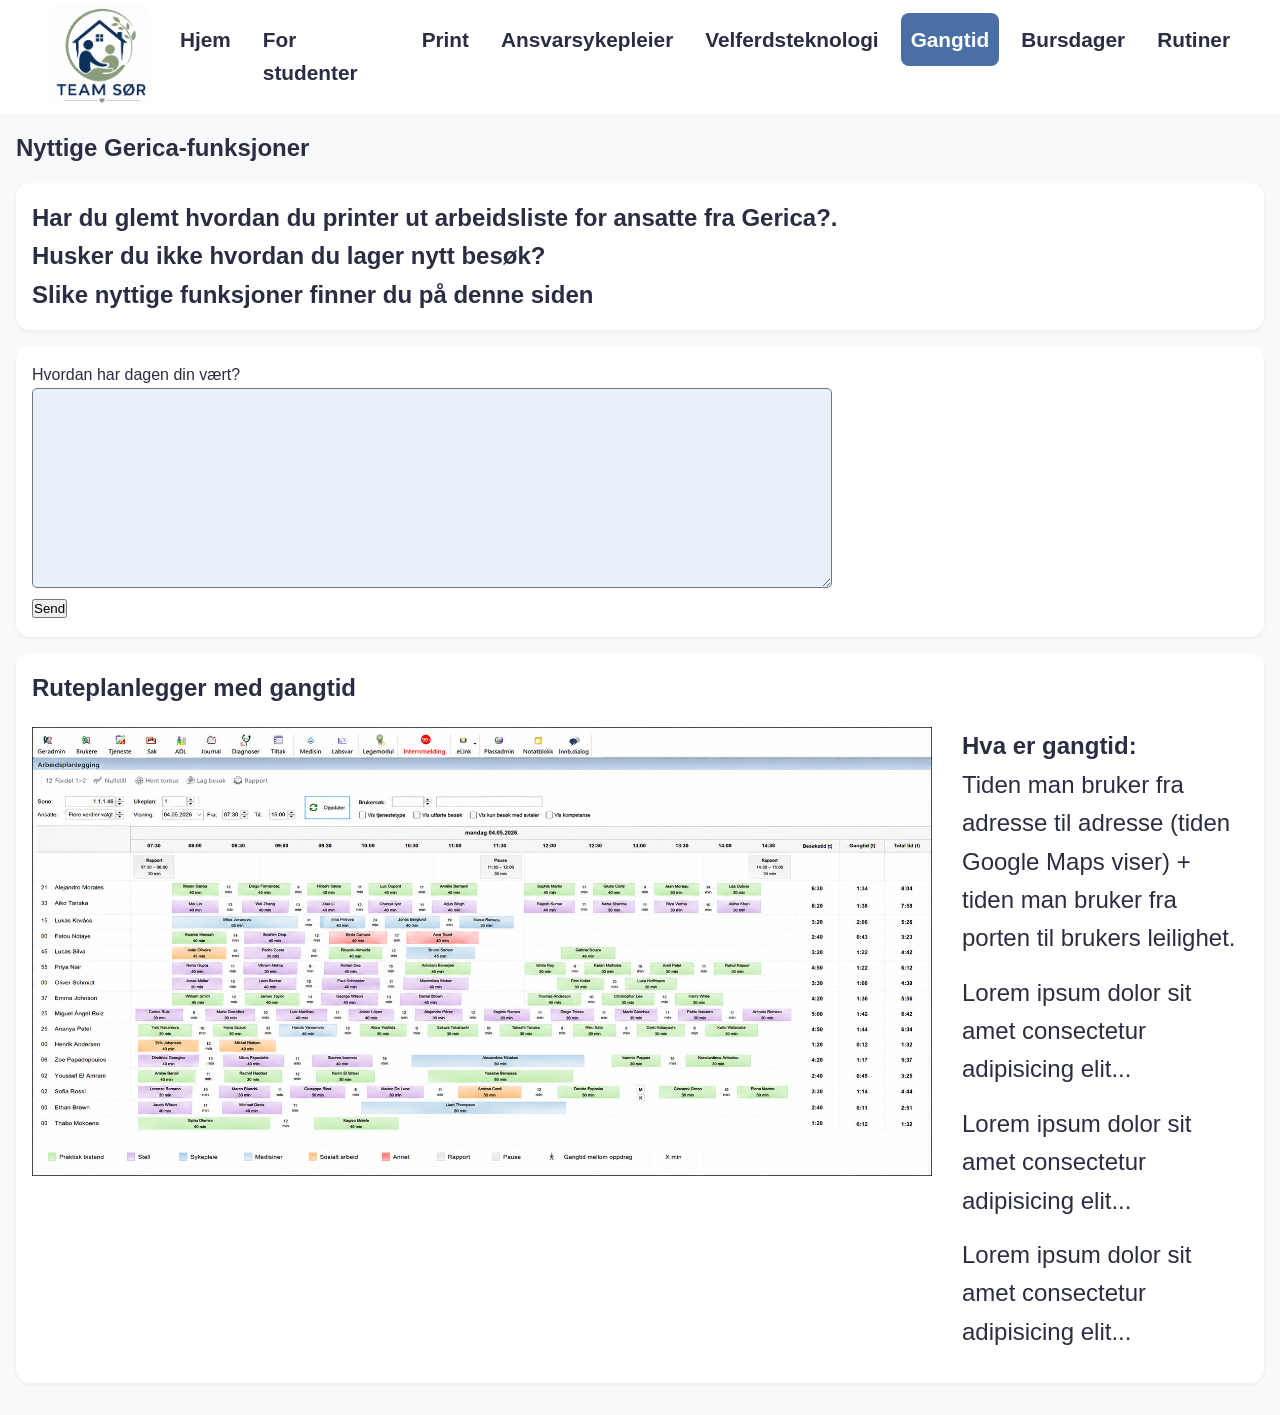
<file: gangTid.html>
<!DOCTYPE html>
<html>
<head>
     <meta charset="utf-8" />
  <meta name="viewport" content="width=device-width, initial-scale=1" />
  <title>Gericaopplæring</title>
  <link rel="stylesheet" href="gerica.css" />
  <style>
    #mittForslag {
    width: 100%;
    max-width: 800px;
    min-height: 200px;
    padding: 0.5rem;
    border-radius: 5px;
    background-color: var(--primary-light);
    resize: vertical; /* brukeren kan gjøre den høyere */
    
}
.gang-wrapper {
    display: flex;
    gap: 30px;
    align-items: flex-start;
    margin-top: 20px;
}

#medGang {
    width: 900px;
    height: auto;
    flex-shrink: 0;
}

.gang-tekst {
    flex: 1;
}

.gang-tekst p {
    margin-bottom: 1rem;
}
@media (max-width: 900px) {
    .gang-wrapper {
        flex-direction: column;
    }

    #medGang {
        width: 100%;
        max-width: 500px;
    }
}
  </style>
</head>
<body>

  <header class="topbar">
    <!--logo-->
    <div class="brand">
    <span class="brand-title">
        <img src="bilder/logo.png" width="350">
    </span>
</div>

    <nav class="nav" aria-label="Hovedmeny">
      <button class="menu-toggle" aria-label="Åpne meny" id="menuToggle" aria-expanded="false">||||</button>
      <ul id="menu"> 
         <li><a href="index.html" > Hjem</a></li>
         <li><a href="forStudenter.html">For studenter</a></li>
        <li><a href="arbeidsliste.html"> Print</a></li>
        <!--
        <li><a href="prosedyrer.html" >prosedyrer</a></li>
       -->
        <li><a href="sjekkliste.html">Ansvarsykepleier </a></li>
        <li><a href="velferdsTeknologi.html">Velferdsteknologi</a></li>
        <li><a href="gangTid.html" aria-current="page">Gangtid</a></li>
         <li><a href="Bursdager.html">Bursdager</a></li>
        <li><a href="rutiner.html" >Rutiner</a></li>
      </ul>
      
    </nav>
  </header>
  <main id="main-content" class="container">
<h2>Nyttige Gerica-funksjoner</h2>
<section class="hero card">
     <p class="lead">
        <strong>Har du glemt hvordan du printer ut arbeidsliste for ansatte fra Gerica?.<br> Husker du ikke hvordan du lager nytt besøk?<br>Slike nyttige funksjoner finner du på denne siden</strong> 
      </p>
</section>

<section class="hero card">
    <label id = "minLable">Hvordan har dagen din vært?</label><br>
<textarea id="mittForslag"></textarea><br>
   
<button type="submit" id = "minSubmit" class = "btn">Send</button>
    <p id = "resultatElement"></p>
</section>

   <section class="hero card" id="gang">
    <h2>Ruteplanlegger med gangtid</h2>

    <div class="gang-wrapper">

        <img src="image8.png" alt="Med gangtid" id="medGang">

        <div class="gang-tekst">
            <p>
                <strong>Hva er gangtid:</strong><br>
                Tiden man bruker fra adresse til adresse
                (tiden Google Maps viser) + tiden man bruker
                fra porten til brukers leilighet.
            </p>

            <p>Lorem ipsum dolor sit amet consectetur adipisicing elit...</p>

            <p>Lorem ipsum dolor sit amet consectetur adipisicing elit...</p>

            <p>Lorem ipsum dolor sit amet consectetur adipisicing elit...</p>
        </div>

    </div>
</section>

</main>
 <script src="app.js" defer></script>
</body>
</html>
</file>
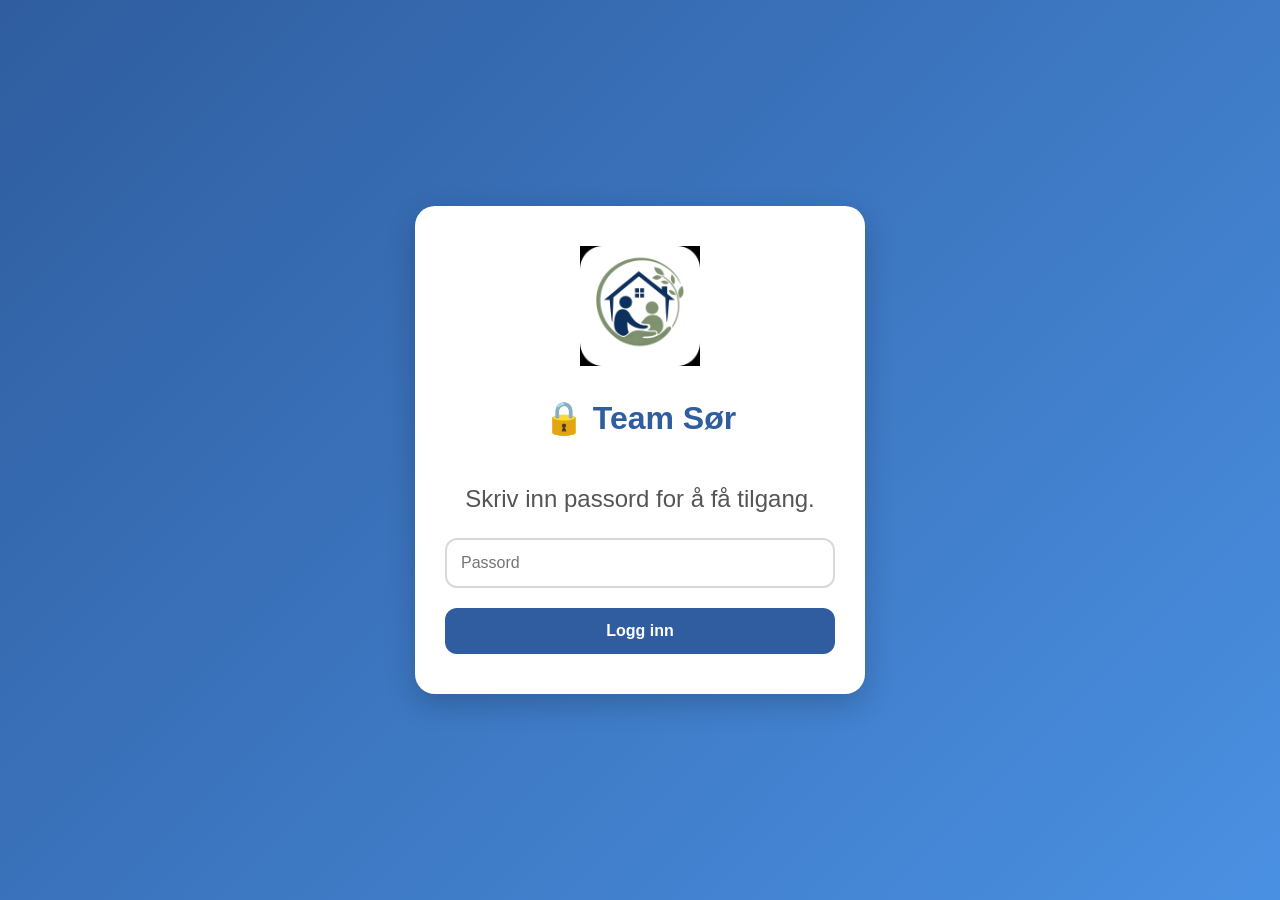
<file: login.html>
<!DOCTYPE html>
<html lang="no">
<head>
    <meta charset="UTF-8">
    <meta name="viewport" content="width=device-width, initial-scale=1.0">
    <link rel="stylesheet" href="gerica.css" />
    <title>Team Sør - Innlogging</title>
   <script src="https://cdn.onesignal.com/sdks/web/v16/OneSignalSDK.page.js" defer></script>

<script>
window.OneSignalDeferred = window.OneSignalDeferred || [];

OneSignalDeferred.push(async function(OneSignal) {

    await OneSignal.init({
        appId: "0e03a069-61d0-4cfb-b535-f6ca8c1c5bad",

        serviceWorkerParam: {
            scope: "/"
        },

        serviceWorkerPath: "sw.js"
    });

});
</script>
    <style>
       body{
    margin:0;
    min-height:100vh;
    display:flex;
    justify-content:center;
    align-items:center;
    font-family:Arial, sans-serif;
    background:linear-gradient(135deg, #2f5d9f, #4a90e2);
}

.logginn{
    background:white;
    padding:40px 30px;
    border-radius:20px;
    box-shadow:0 10px 30px rgba(0,0,0,0.2);
    text-align:center;
    width:90%;
    max-width:450px;
}

.logginn img{
    width:120px;
    margin-bottom:20px;
}

.logginn h1{
    color:#2f5d9f;
    margin-bottom:10px;
}

.logginn p{
    color:#555;
    margin-bottom:20px;
}

#password{
    width:100%;
    box-sizing:border-box;
    padding:14px;
    border:2px solid #d9d9d9;
    border-radius:12px;
    font-size:1rem;
    margin-bottom:20px;
    transition:0.3s;
}

#password:focus{
    outline:none;
    border-color:#2f5d9f;
    box-shadow:0 0 10px rgba(47,93,159,0.3);
}

#loginButton{
    width:100%;
    padding:14px;
    border:none;
    border-radius:12px;
    background:#2f5d9f;
    color:white;
    font-size:1rem;
    font-weight:bold;
    cursor:pointer;
    transition:0.3s;
}

#loginButton:hover{
    background:#24497d;
    transform:translateY(-2px);
}

#loginButton:active{
    transform:translateY(0);
}

@media (max-width:600px){

    .logginn{
        padding:30px 20px;
    }

    .logginn img{
        width:100px;
    }

    .logginn h1{
        font-size:1.6rem;
    }
}
    </style>
</head>
<body>
<div class="logginn">
        <img src="images/logo-512.png" alt="Team Sør">
        <!--<img src="images/logo-512.png" alt="Team Sør">-->
    
    
            <h1>🔒 Team Sør</h1><br>

            <p>Skriv inn passord for å få tilgang.</p>

            <input type="password" id="password" placeholder="Passord">

            <button id="loginButton">
                Logg inn
            </button>
        </div>
    
    
    <script src="login.js"></script>

</body>
</html>
</file>
<file: gerica.css>
:root {
  --primary-color: #4a6fa5;
  --primary-color2:hsl(100, 22%, 86%);
  --primary-hover: hsl(102, 34%, 77%);
  --primary-light: #e8f0f9;
  --secondary-color: #6c5ce7;
  --accent-color: #fce2cb;
  --text-color: #2b2d42;
  --text-light: #8d99ae;
  --bg-color: #f8f9fa;
  --card-bg: #ffffff;
  --border-color: #fffafa;
}

* {
  box-sizing: border-box;
  margin: 0;
  padding: 0;
}

body {
  font-family: "Segoe UI", Roboto, Arial, sans-serif;
  line-height: 1.6;
  color: var(--text-color);
  background-color: var(--bg-color);
}
.brand img{
    height:100px;
    width:auto;
    padding-left: 10px;
    border-radius: 10px 10px;
    margin-top: 5px;
}

a {
  text-decoration: none;
  color: inherit;
}

p{
  font-size: 1.5rem;
}

/*Header og meny*/

.topbar {
  display: flex;
  align-items: center;
  gap:20px;
  justify-content: space-between;
  padding: 0px 40px;
   background: var(--card-bg);
  /*
  border-bottom: 1px solid var(--border-color);
  position: sticky;
  top: 0;
  z-index: 100;
  */
}


/*
På desktop ønsker vi at menyen alltid skal vises.Derfor har vi: display:flex. Dette betyr: Vis menyen.
På en stor skjerm ser det slik ut:
------------------------------------
Hjem  Print  Studenter  Prosedyrer
------------------------------------*/
.nav {
  display: flex;
  align-items: center;
}

.nav ul {
  list-style: none;
  display: flex;
  gap: 12px;
}

.nav a {
  padding: 10px;
  border-radius: 8px;
  transition: 0.2s;
  display: flex;
  align-items: center;
  gap: 6px;
  font-weight: 600;
  font-size: 1.3rem;
}

.nav a:hover {
  background: var(--primary-light);
}

.nav a[aria-current="page"] {
  background: var(--primary-color);
  color: white;
}

.menu-toggle {
  display: none;
  padding: 8px 10px;
  border: 1px solid var(--border-color);
  border-radius: 8px;
  background: white;
  cursor: pointer;
}

/* Container og kort*/
.container {
  max-width: 1800px;
  margin: 0 auto;
  padding: 16px;
}

.card {
  background: var(--card-bg);
  border-radius: 14px;
  padding: 1rem;
  margin: 1rem 0;
  box-shadow: 0 2px 4px rgba(0,0,0,0.05);
}

/*Trekkspill (arbeidsliste)*/
.item {
  margin-bottom: 1rem;
  border: 1px solid hsl(144, 57%, 91%);
  border-radius: 8px;
  overflow: hidden;
}
.question {
  width: 100%;
  min-height: 70px;
  padding: 1rem;
  background: var(--primary-color2);
  border: none;
  text-align: left;
  cursor: pointer;
  font-size: 1.3rem;
  font-weight: 600;
  display: flex;
  justify-content: space-between;
  align-items: center;
}

.question:hover {
  background: var(--primary-hover);
}

.answer {
  display: none;
  background: white;
  padding: 1rem;
  font-size: 1.1rem;
}

.answer.open {
  display: block;
}

.answer ul {
  margin-left: 1.5rem;
}

.icon {
  transition: transform 0.3s;
}

.icon.rotate {
  transform: rotate(180deg);
}

/*Mobilvisning*/
/*
En mobil har mye mindre plass. Derfor bruker vi @media (max-width:760px). Dette betyr:
Hvis skjermen er 760 piksler eller mindre, bruk disse CSS-reglene i stedet.
Nå endrer CSS utseendet.
.nav ul{
    display:none;
}
    Nå blir menyen skjult.
-----------------
☰
-----------------
Legg merke til: JavaScript har fortsatt ikke gjort noe. CSS bestemmer bare at menyen skal være skjult.
}
*/
#menuToggle{
  background-color: rgb(253, 253, 252);
  border:1px solid rgb(253, 253, 252);
  padding: 2px 20px;
  font-size: 2rem;
}
/*-------------------------------------------Mobil-------------------------------*/
/*--------------------------------------------------------------------------------*/
@media screen and (max-width: 760px) {
  .menu-toggle {
    display: block;
  }
  .topbar{
    padding: 0px 10px;
    display: flex;
    flex-wrap:wrap;
    align-items:flex-start;
    gap:0;
  }
  .brand{
        order:1;
  }
  .brand img{
    height:3.6rem;
    width:auto;
    padding-left: 5px;
    padding-bottom: 0px;
}
/*
Brukeren klikker -> JavaScript kjører -> class="open" legges til -> CSS ser den nye klassen -> display:flex ->
Menyen vises*/
  .nav ul {
    display: none;
    position: absolute;
    right: 10px;
    top: 50px;
    width: 230px;
    background: rgb(218, 217, 217);
    border-radius: 12px;
    flex-direction: column;
    padding: 0px;
    box-shadow: 0 4px 10px rgba(0,0,0,.15);
    font-size:0.3rem ;
  }
  .nav ul.open {
    display: flex;
  }
  .container {
    padding: 8px;
    width: 100%;
  }
  .card {
    padding: 0.5rem;
  }
  .question {
    min-height: auto;
    font-size: 1rem;
    padding: 15px px;
  }
  .answer {
    font-size: 1rem;
    padding: 0px 0px;
  }
  .answer li {
    margin-bottom: 8px;
  }
   table{
    padding: 0px;
  }
   h2{
    font-size: 1.3rem;
    padding-left: 1rem;
  }
  }

/*------------------------------------------------------------*/
  .ithem{
    width: 100%;
  }
  .nav{
        order:2;
        margin-left:auto;
    } 
 
  .card .item{
    width: 100%;
  }
 
  .menu-toggle{
       margin-top: 10px;
  }
  .container h1{
    font-size: 2.5rem;
  }
  .card li{
      list-style: none;
      font-size: 1.3rem;
  }
  
  
h1{
    margin-bottom:2rem;
}
.knapp{
  border:2px solid #8d99ae;
  margin: 1rem;
  border-radius: 5px;
}

/* Search box*/
.search-box{
    flex:1;
    position:relative;
    max-width:500px;
}

#searchInput{
    width:100%;
    padding:12px 18px;
    border-radius:10px;
    border:1px solid hsl(152, 38%, 30%);
    font-size:1.5rem;
}

/*flex:1 gjør at søkefeltet fyller plassen mellom logoen og menyen.*/

#searchResults{
    position:absolute;
    top:55px;
    left:0;
    width:100%;
    background:white;
    border-radius:10px;
    box-shadow:0 5px 15px rgba(0,0,0,.2);
    z-index:1000;
}

.result{
    padding:12px;
    border-bottom:1px solid #eee;
}

.result:hover{
    background:#eef4ff;
}

/*På mobil er det bedre at søkefeltet legger seg under logoen. Legg til:*/
 @media (max-width:760px){
    
  .search-box{
        order:3;
        flex:0 0 100%;
        max-width:100%;
       margin-top: 5px;
    }

}


/*---------------------------------------------------------------------------------------
------------------------------------Album------------------------------------------------
------------------------------------------------------------------------------------------*/

/*body{
    margin:0;
    background:#111;
    font-family:Arial,sans-serif;
}
header {
    text-align: center;
    padding: 30px 0;
}
*/

.gallery{
    width: 90%;
    max-width:1400px;
    margin:40px auto;
    display:grid;
    grid-template-columns:repeat(auto-fill,minmax(220px,1fr));
    gap:20px;
}

.gallery img{
    width:100%;
    height:250px;
    object-fit:cover;
    border-radius:10px;
    transition:.3s;
    cursor:pointer;
}

.gallery img:hover{
    transform:scale(2.05);
}
/*-----------Bursdagsmelding------------------*/
/*--------------------------------------------*/
#bursdagMelding{
    display: none;
     background: var(--card-bg);
    color: #5c4300;
    border: 2px solid #f0c14b;
    border-radius: 12px;
    padding: 18px;
    margin: 20px auto;
    max-width: 900px;
    text-align: center;
    font-size: 1.3rem;
    font-weight: bold;
    box-shadow: 0 3px 8px rgba(0,0,0,.15);
}


 /*Knapp for å dele bursdagshilsen på WhatsApp*/ 
#sendWhatsapp{
  display: none;
    background: linear-gradient(135deg,#f0eee9,#ffe08a);
    color: #5c4300;
    border: 2px solid #f0c14b;
    border-radius: 12px;
    padding: 18px;
    margin: 0px auto;
    max-width: 900px;
    text-align: center;
    font-size: 1.3rem;
    font-weight: bold;
    cursor: pointer;
    box-shadow: 0 3px 8px rgba(0,0,0,.15);
    transition: all 0.3s ease;
}

/* Når musepekeren er over knappen */
#sendWhatsapp:hover{
    background-color: #1EBE5D;
    transform: translateY(-2px);
    box-shadow: 0 6px 12px rgba(0,0,0,.2);
}

/* Når knappen trykkes ned */
#sendWhatsapp:active{
    transform: scale(0.97);
}

/* Tastaturfokus (universell utforming) */
#sendWhatsapp:focus{
    outline: 3px solid #45677a;
    outline-offset: 3px;
}
.button-container{
    text-align: center;
    margin-top: 30px;
}

#bursdagMelding{
    display:none;
}

#bursdagMelding.vis{
    display:block;
}

#sendWhatsapp{
    display:none;
}

#sendWhatsapp.vis{
    display:inline-block;
}

/*------------------------Install-app knappen-------------------------------------------
---------------------------------------------------------------------------------------*/
#installApp {
    display: inline-flex;
    align-items: center;
    gap: 10px;

    margin-top: 25px;
    padding: 14px 28px;

    background: #2f5d9f;
    color: white;

    border: none;
    border-radius: 12px;

    font-size: 1rem;
    font-weight: 600;

    cursor: pointer;

    transition: 0.3s ease;
    box-shadow: 0 5px 15px rgba(0,0,0,.15);
}

#installApp:hover{
    background:#244a7d;
    transform:translateY(-3px);
}

#installApp:active{
    transform:scale(.97);
}

#installApp:focus{
    outline:3px solid #7ab6ff;
    outline-offset:3px;
}
.installInfo{
    margin-top:12px;
    color:#555;
    font-size:.95rem;
}
#installApp[hidden]{
    display:none;
}

/*-----------------------------------------------------------------------------------------
-------------------------------------Kontaktkort---------------------------------------------
---------------------------------------------------------------------------------------------*/
#ekstravakt, #SPL, #HPL, #PB, #fysio, #ergo, #AKS, #ernæringFysio, #leder, #merkantil, #nattevakt, #vurderingsteam, #responssenter, #fagSPL{
    display:grid;
    grid-template-columns:repeat(auto-fit,minmax(220px,1fr));
    gap:20px;
   
}
 
.ansattKort{
    background:white;
    border-radius:12px;
    padding:20px;
    text-align:center;
    box-shadow:0 3px 8px rgba(0,0,0,.15);
}
.ansattKort h3{
    margin-bottom:8px;
    color:#2f5d9f;
}
.ansattKort p{
    color:#666;
    margin-bottom:18px;
}
.ikoner{
    display:flex;
    justify-content:center;
    gap:15px;
}
.ikoner a{
    width:42px;
    height:42px;
    border-radius:50%; 
    background:#2f5d9f;
    color:white;
    display:flex;
    justify-content:center;
    align-items:center;
    text-decoration:none;
    transition:.2s;
}
.ikoner a:hover{
    background:#1e4374;
    transform:scale(1.1);
}

   /* ================================
   Firebase innlogging
   ================================ */

#loginBox{
    max-width: 420px;
    margin: 20px auto;
    padding: 25px;
    background: #f8f9fa;
    border-radius: 15px;
    box-shadow: 0 4px 12px rgba(0,0,0,0.15);
    text-align: center;
    
}
#logutBox{
    margin: 20px auto;
    padding: 10px;
    background: #f8f9fa;
    border-radius: 15px;
    box-shadow: 0 4px 12px rgba(0,0,0,0.15);
    text-align: center;
}

#loginBox h3 {
    color: #2f5d9f;
    font-size: 1.5rem;
    margin-bottom: 10px;
}


#loginBox p {
    font-size: 1rem;
    margin-bottom: 20px;
    color: #444;
}


/* Input-felt */

#loginBox input {
    width: 90%;
    padding: 12px;
    margin: 8px 0;
    border: 1px solid #ccc;
    border-radius: 10px;
    font-size: 1rem;
    box-sizing: border-box;
}


#loginBox input:focus {
    outline: none;
    border-color: #2f5d9f;
    box-shadow: 0 0 5px rgba(47,93,159,0.4);
}


/* Logg inn/ut knapp */

#loginBtn{
    width: 90%;
    margin-top: 15px;
    padding: 12px;
    background: #2f5d9f;
    color: white;
    border: none;
    border-radius: 10px;
    cursor: pointer;
    font-size: 1rem;
    transition: 0.3s;
}

#loggutKnapp{
    width: 100%;
    margin-top: 15px;
    padding: 12px;
    background: #2f5d9f;
    color: white;
    border: none;
    border-radius: 10px;
    cursor: pointer;
    font-size: 1rem;
    transition: 0.3s;
}


#loginBtn:hover {
    background: #23477c;
}

#loggutKnapp:hover {
    background: #23477c;
}


/* Kontaktkort-beskyttelse */

#beskyttetInnhold {
    margin-top: 20px;
}


/* Mobil */

@media (max-width: 600px) {

    #loginBox {
        margin: 15px;
        padding: 20px;
       
    }
    #logutBox {
        margin: 15px;
        padding: 20px;
       
    }

    #loginBox h3 {
        font-size: 1.3rem;
    }


    #loginBox input,
    #loginBtn,#loggutKnapp {
        width: 100%;
    }

}

.ledere .question {
    background-color: #1E3A5F;
}

.merkantiler .question {
    background-color: #607D8B;
}

/* INSTALLASJONSVINDU */

.install-modal{
    display:none;
    position:fixed;
    inset:0;
    background:rgba(0,0,0,.6);
    z-index:9999;
}

.install-content{
    background:white;
    width:min(90%,600px);
    margin:40px auto;
    padding:25px;
    border-radius:15px;
    max-height:85vh;
    overflow:auto;
    position:relative;
}

.install-content h2{
    margin-bottom:20px;
}

.install-section{
    margin-bottom:20px;
    padding:15px;
    border:1px solid #ddd;
    border-radius:10px;
}

#closeInstallModal{
    position:absolute;
    right:15px;
    top:10px;
    font-size:2rem;
    cursor:pointer;
}
</file>
